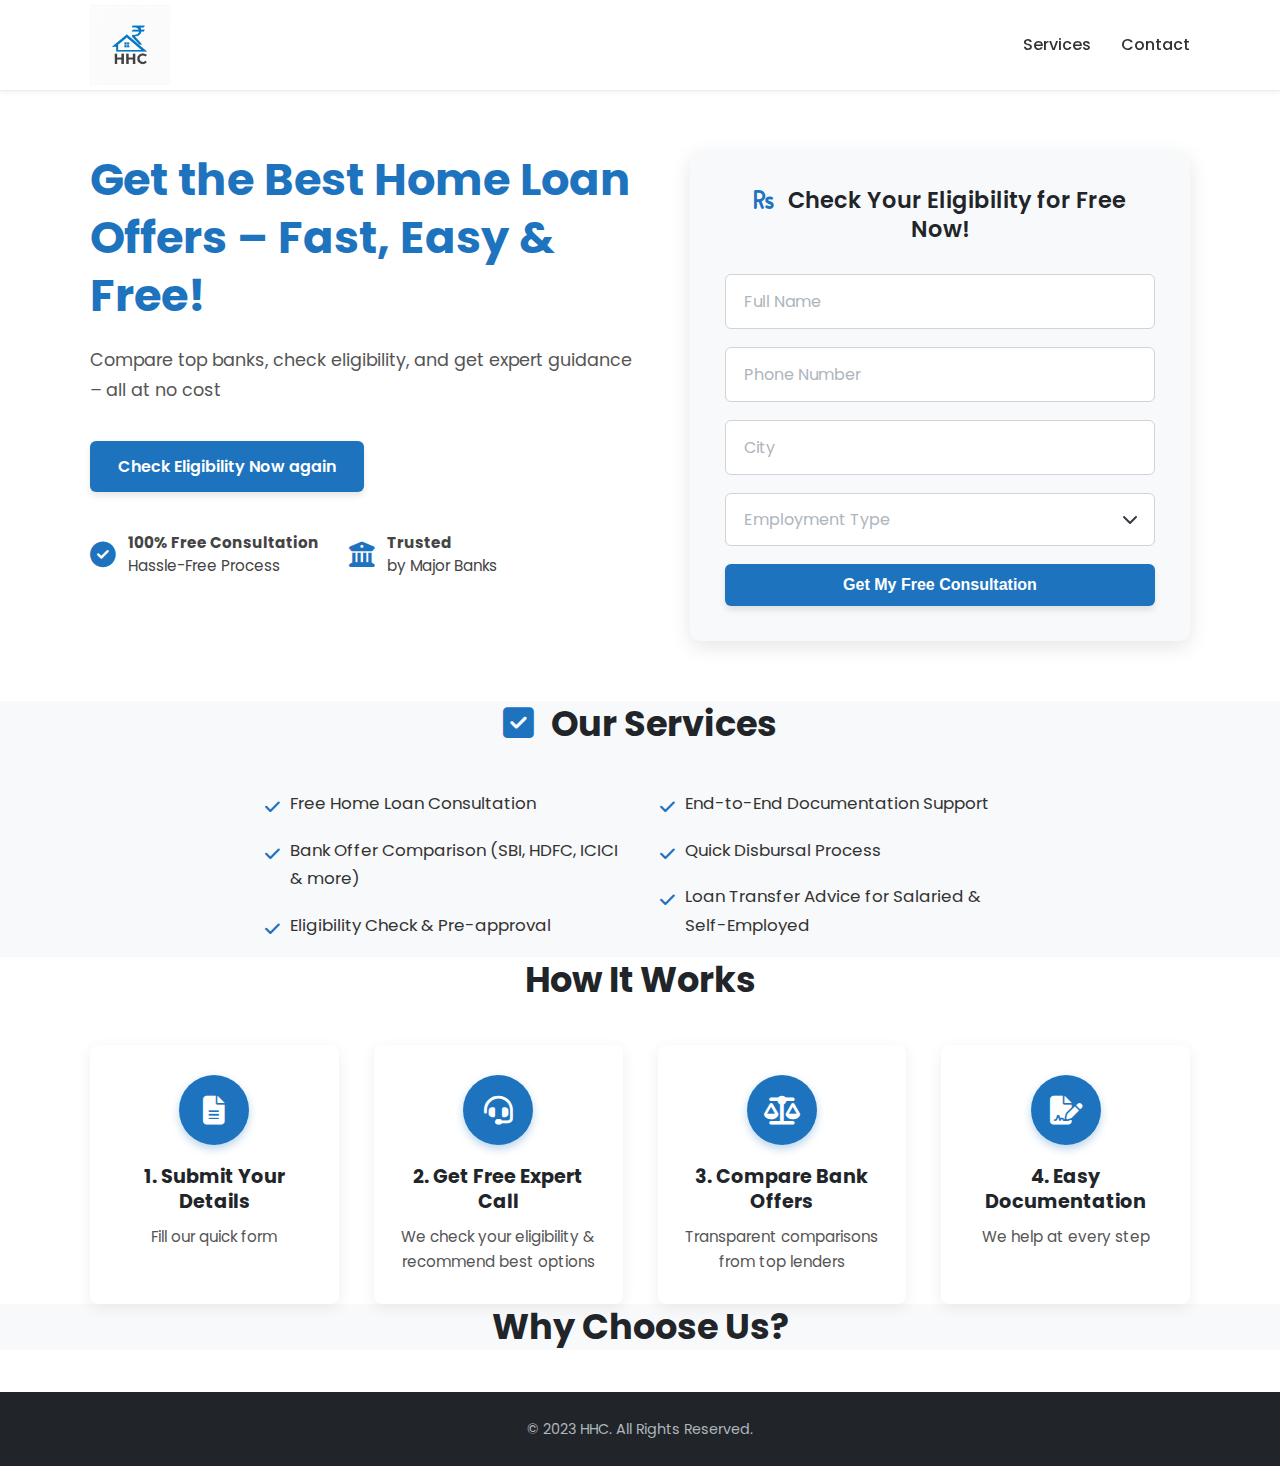
<file: index.html>
<!DOCTYPE html>
<html lang="en">
<head>
    <meta charset="UTF-8">
    <meta name="viewport" content="width=device-width, initial-scale=1.0">
    <title>HHC - Best Home Loan Offers</title>
    <link rel="stylesheet" href="style.css">
    <!-- Google Fonts -->
    <link rel="preconnect" href="https://fonts.googleapis.com">
    <link rel="preconnect" href="https://fonts.gstatic.com" crossorigin>
    <link href="https://fonts.googleapis.com/css2?family=Poppins:wght@400;500;600;700&display=swap" rel="stylesheet">
    <!-- Font Awesome CDN (for icons) -->
    <link rel="stylesheet" href="https://cdnjs.cloudflare.com/ajax/libs/font-awesome/6.2.0/css/all.min.css">
</head>
<body>

    <!-- Header Navigation -->
    <header class="site-header">
        <div class="container navbar">
            <div class="logo">
                <img src="logo.png" alt="HHC Logo">
            </div>
            <nav class="main-nav">
                <ul>
                    <li><a href="#services">Services</a></li>
                    <li><a href="#contact">Contact</a></li>
                </ul>
            </nav>
            <button class="menu-toggle" aria-label="Toggle Menu">
                <i class="fas fa-bars"></i>
            </button>
        </div>
    </header>

    <main>
        <!-- Hero Section -->
        <section class="hero-section">
            <div class="container hero-grid">
                <div class="hero-content">
                    <h1>Get the Best Home Loan Offers – Fast, Easy & Free!</h1>
                    <p>Compare top banks, check eligibility, and get expert guidance – all at no cost</p>
                    <a href="#eligibility-form" class="btn btn-primary">Check Eligibility Now again</a>
                    <div class="hero-features">
                        <div class="feature-item">
                            <i class="fas fa-check-circle"></i>
                            <span><strong>100% Free Consultation</strong><br>Hassle-Free Process</span>
                        </div>
                        <div class="feature-item">
                            <i class="fas fa-university"></i>
                            <span><strong>Trusted</strong><br>by Major Banks</span>
                        </div>
                    </div>
                </div>

                <div class="hero-form-container" id="eligibility-form">
                    <form action="https://api.web3forms.com/submit" method="POST" class="eligibility-form">
                        <!-- Hidden fields -->
                        <input type="hidden" name="access_key" value="0c1e3210-ad4c-46cc-986a-d863d0e556ab">
                        <input type="hidden" name="redirect" value="thank-you.html">
                        <input type="hidden" name="subject" value="New Home Loan Lead from HHC Website">

                        <h3><i class="fas fa-rupee-sign"></i> Check Your Eligibility for Free Now!</h3>

                        <div class="form-group">
                            <input type="text" id="fullName" name="name" placeholder="Full Name" required>
                        </div>
                        <div class="form-group">
                            <input type="tel" id="phone" name="phone" placeholder="Phone Number" required>
                        </div>
                        <div class="form-group">
                            <input type="text" id="city" name="city" placeholder="City" required>
                        </div>
                        <div class="form-group">
                            <select id="employmentType" name="employmentType" required>
                                <option value="" disabled selected hidden>Employment Type</option>
                                <option value="Salaried">Salaried</option>
                                <option value="Self-Employed">Self-Employed</option>
                                <option value="Business Owner">Business Owner</option>
                                <option value="Other">Other</option>
                            </select>
                        </div>

                        <button type="submit" class="btn btn-primary btn-full">Get My Free Consultation</button>
                    </form>
                    <div id="formMessage" style="display: none; margin-top: 15px; text-align: center;"></div>
                </div>
            </div>
        </section>

        <!-- Our Services Section -->
        <section class="services-section" id="services">
            <div class="container">
                <h2><i class="fas fa-check-square"></i> Our Services</h2>
                <ul class="services-list">
                    <li>Free Home Loan Consultation</li>
                    <li>Bank Offer Comparison (SBI, HDFC, ICICI & more)</li>
                    <li>Eligibility Check & Pre-approval</li>
                    <li>End-to-End Documentation Support</li>
                    <li>Quick Disbursal Process</li>
                    <li>Loan Transfer Advice for Salaried & Self-Employed</li>
                </ul>
            </div>
        </section>

        <!-- How It Works Section -->
        <section class="how-it-works-section">
            <div class="container">
                <h2>How It Works</h2>
                <div class="steps-grid">
                    <div class="step-card">
                        <div class="step-icon">
                            <i class="fas fa-file-alt"></i>
                        </div>
                        <h3>1. Submit Your Details</h3>
                        <p>Fill our quick form</p>
                    </div>
                    <div class="step-card">
                        <div class="step-icon">
                            <i class="fas fa-headset"></i>
                        </div>
                        <h3>2. Get Free Expert Call</h3>
                        <p>We check your eligibility & recommend best options</p>
                    </div>
                    <div class="step-card">
                        <div class="step-icon">
                            <i class="fas fa-balance-scale"></i>
                        </div>
                        <h3>3. Compare Bank Offers</h3>
                        <p>Transparent comparisons from top lenders</p>
                    </div>
                    <div class="step-card">
                        <div class="step-icon">
                            <i class="fas fa-file-signature"></i>
                        </div>
                        <h3>4. Easy Documentation</h3>
                        <p>We help at every step</p>
                    </div>
                </div>
            </div>
        </section>

        <!-- Why Choose Us Section -->
        <section class="why-choose-us-section" id="contact">
            <div class="container">
                <h2>Why Choose Us?</h2>
                <!-- You can add more content here if you want -->
            </div>
        </section>

    </main>

    <footer class="site-footer-bottom">
        <div class="container">
             <p>© 2023 HHC. All Rights Reserved.</p>
        </div>
    </footer>

</body>
</html>
</file>
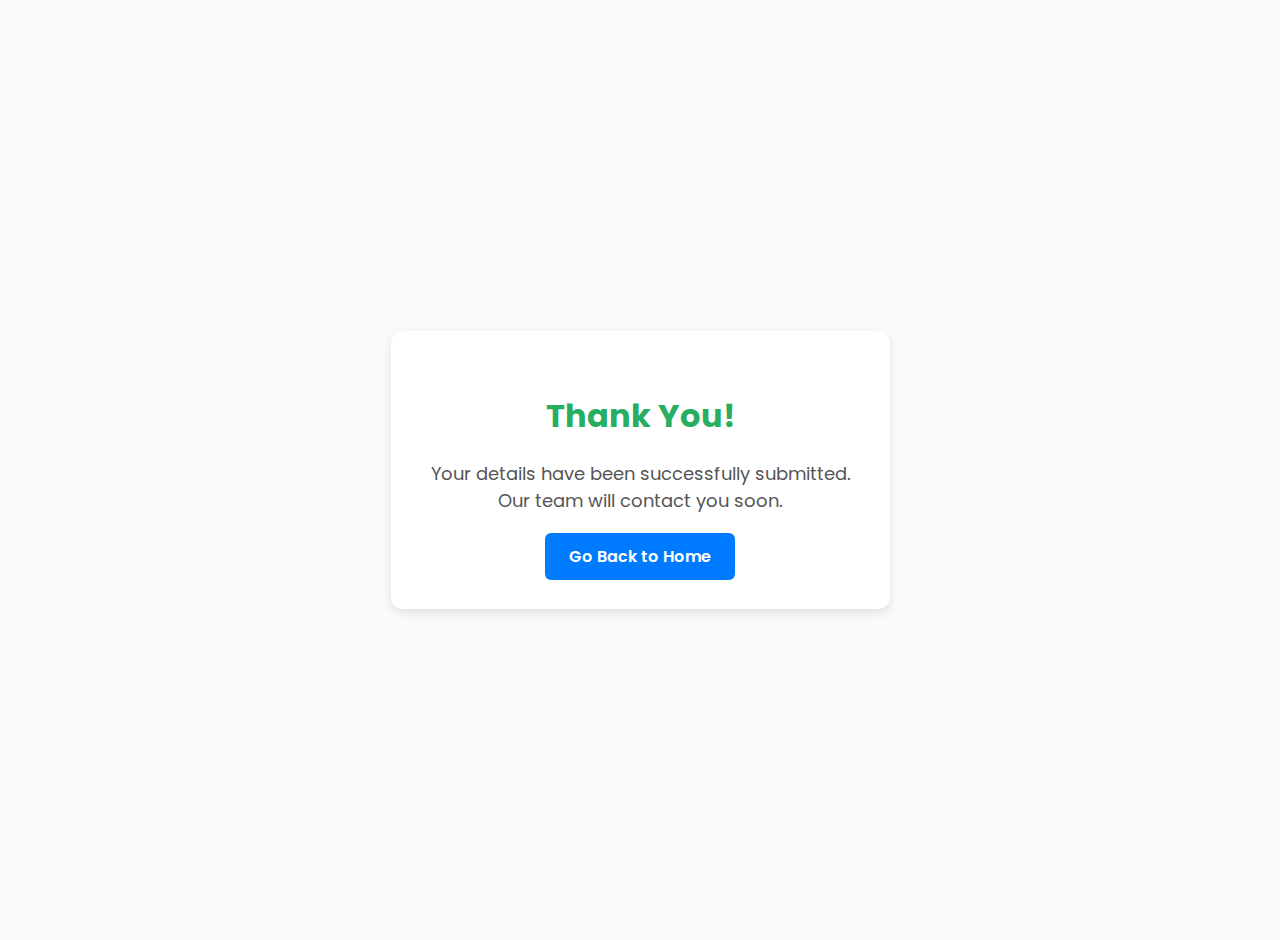
<file: thank-you.html>
<!DOCTYPE html>
<html lang="en">
<head>
  <meta charset="UTF-8">
  <meta name="viewport" content="width=device-width, initial-scale=1">
  <title>Thank You - HHC</title>
  <link href="https://fonts.googleapis.com/css2?family=Poppins:wght@400;600&display=swap" rel="stylesheet">
  <style>
    body {
      margin: 0;
      font-family: 'Poppins', sans-serif;
      background-color: #f9fafb;
      display: flex;
      align-items: center;
      justify-content: center;
      height: 100vh;
      text-align: center;
      padding: 20px;
    }
    .thank-you-container {
      background: white;
      padding: 40px;
      border-radius: 12px;
      box-shadow: 0 4px 10px rgba(0, 0, 0, 0.1);
      max-width: 500px;
    }
    .thank-you-container h1 {
      color: #27ae60;
      font-size: 32px;
      margin-bottom: 20px;
    }
    .thank-you-container p {
      color: #555;
      font-size: 18px;
      margin-bottom: 30px;
    }
    .thank-you-container a {
      text-decoration: none;
      color: white;
      background-color: #007bff;
      padding: 12px 24px;
      border-radius: 6px;
      font-weight: 600;
      transition: background 0.3s;
    }
    .thank-you-container a:hover {
      background-color: #0056b3;
    }
  </style>
</head>
<body>

  <div class="thank-you-container">
    <h1>Thank You!</h1>
    <p>Your details have been successfully submitted.<br>Our team will contact you soon.</p>
    <a href="index.html">Go Back to Home</a>
  </div>

</body>
</html>
</file>
<file: style.css>
/* --- Global Styles & Resets --- */
* {
    box-sizing: border-box;
    margin: 0;
    padding: 0;
}

html {
    scroll-padding-top: 95px;
    scroll-behavior: smooth;
    font-size: 16px;
}

body {
    font-family: 'Poppins', sans-serif;
    line-height: 1.7;
    color: #333;
    background-color: #fff;
    overflow-x: hidden;
}

.container {
    max-width: 1140px;
    margin: 0 auto;
    padding: 0 20px;
}

h1, h2, h3 {
    font-weight: 700;
    color: #212529;
    margin-bottom: 0.7em;
     line-height: 1.3;
}

h1 { font-size: clamp(2.2rem, 5vw, 2.8rem); }
h2 { font-size: clamp(1.8rem, 4vw, 2.2rem); margin-bottom: 0.8em;}
h3 { font-size: clamp(1.2rem, 3vw, 1.4rem); }

a {
    text-decoration: none;
    color: #1e73be;
    transition: color 0.3s ease;
}
a:hover {
    color: #165a94;
}

ul {
    list-style: none;
}

img {
    max-width: 100%;
    height: auto;
    display: block;
}

/* --- Utility Classes --- */
.btn {
    display: inline-block;
    padding: 12px 28px;
    border-radius: 6px;
    font-weight: 600;
    font-size: 1rem;
    text-align: center;
    cursor: pointer;
    transition: all 0.3s ease;
    border: none;
    box-shadow: 0 4px 6px rgba(0, 0, 0, 0.1);
}

.btn-primary {
    background-color: #1e73be;
    color: #fff;
}

.btn-primary:hover {
    background-color: #165a94;
    box-shadow: 0 6px 8px rgba(0, 0, 0, 0.15);
    transform: translateY(-2px);
}

.btn-full {
    display: block;
    width: 100%;
}

.section-padding {
    padding: 80px 0;
}

.section-subtitle {
    font-size: 1.1rem;
    color: #555;
    text-align: center;
    max-width: 700px;
    margin: -0.5em auto 2.5em auto;
}

.text-center {
    text-align: center;
}

/* --- Header / Navigation --- */
.site-header {
    background-color: #fff;
    padding: 5px 0;
    border-bottom: 1px solid #eee;
    position: sticky;
    top: 0;
    z-index: 1000;
    box-shadow: 0 2px 5px rgba(0,0,0,0.05);
}

.navbar {
    display: flex;
    justify-content: space-between;
    align-items: center;
}

.logo img {
    max-height: 80px;
}

.main-nav ul {
    display: flex;
    gap: 30px;
}

.main-nav a {
    color: #333;
    font-weight: 500;
    padding: 5px 0;
    position: relative;
}
.main-nav a::after {
    content: '';
    position: absolute;
    width: 0;
    height: 2px;
    bottom: 0;
    left: 0;
    background-color: #1e73be;
    transition: width 0.3s ease;
}
.main-nav a:hover::after {
    width: 100%;
}

.menu-toggle {
    display: none;
    background: none;
    border: none;
    font-size: 1.8rem;
    color: #333;
    cursor: pointer;
}

/* --- Hero Section --- */
.hero-section {
     padding: 60px 0;
}

.hero-grid {
    display: grid;
    grid-template-columns: 1.1fr 1fr;
    gap: 50px;
    align-items: start;
}

.hero-image {
    border-radius: 8px;
    box-shadow: 0 5px 15px rgba(0, 0, 0, 0.1);
    margin-bottom: 30px;
}

.hero-content h1 {
    margin-bottom: 20px;
    color: #1e73be;
}

.hero-content p {
    font-size: 1.1rem;
    color: #555;
    margin-bottom: 35px;
}

.hero-features {
    display: flex;
    gap: 30px;
    margin-top: 40px;
    color: #444;
}

.feature-item {
    display: flex;
    align-items: center;
    gap: 12px;
}

.feature-item i {
    font-size: 1.6rem;
    color: #1e73be;
}

.feature-item span {
    font-size: 0.95rem;
    line-height: 1.5;
}

/* --- Hero Form --- */
.hero-form-container {
    background-color: #f8f9fa;
    padding: 35px;
    border-radius: 10px;
    box-shadow: 0 6px 20px rgba(0,0,0,0.1);
}

.eligibility-form h3 {
    text-align: center;
    font-size: 1.4rem;
    font-weight: 600;
    margin-bottom: 30px;
}
.eligibility-form h3 i {
    margin-right: 10px;
    color: #1e73be;
}

.form-group {
    margin-bottom: 18px;
}

.eligibility-form input,
.eligibility-form select {
    width: 100%;
    padding: 14px 18px;
    border: 1px solid #ced4da;
    border-radius: 6px;
    font-size: 1rem;
    font-family: 'Poppins', sans-serif;
    background-color: #fff;
    color: #495057;
    transition: border-color 0.3s ease, box-shadow 0.3s ease;
}
.eligibility-form input::placeholder {
    color: #adb5bd;
}

.eligibility-form select {
     appearance: none;
    background-image: url("data:image/svg+xml,%3Csvg xmlns='http://www.w3.org/2000/svg' viewBox='0 0 16 16'%3E%3Cpath fill='none' stroke='%23343a40' stroke-linecap='round' stroke-linejoin='round' stroke-width='2' d='M2 5l6 6 6-6'/%3E%3C/svg%3E");
    background-repeat: no-repeat;
    background-position: right 1rem center;
    background-size: 1em;
    padding-right: 2.5rem;
    cursor: pointer;
}
.eligibility-form select:required:invalid {
    color: #adb5bd;
}
.eligibility-form option[value=""][disabled] {
    display: none;
}
.eligibility-form option {
    color: #495057;
}

.eligibility-form input:focus,
.eligibility-form select:focus {
     outline: none;
    border-color: #1e73be;
    box-shadow: 0 0 0 0.2rem rgba(30, 115, 190, 0.25);
}

/* --- Services Section --- */
.services-section {
     background-color: #f8f9fa;
}

 .section-image-container {
    text-align: center;
    margin-bottom: 40px;
}

.section-image {
    max-width: 600px;
    width: 100%;
    border-radius: 8px;
    box-shadow: 0 5px 15px rgba(0, 0, 0, 0.08);
    margin-left: auto;
    margin-right: auto;
}

.services-section h2,
.how-it-works-section h2,
.why-choose-us-section h2,
.contact-section h2 {
    text-align: center;
    margin-bottom: 1.2em;
}
.services-section h2 i {
    color: #1e73be;
    margin-right: 10px;
}

.services-list {
    max-width: 750px;
    margin: 0 auto;
    padding-left: 0;
    columns: 2;
    column-gap: 40px;
}

.services-list li {
    margin-bottom: 18px;
    font-size: 1.05rem;
    padding-left: 25px;
    position: relative;
    break-inside: avoid-column;
}

.services-list li::before {
    content: "\f00c";
    font-family: "Font Awesome 6 Free";
    font-weight: 900;
    color: #1e73be;
    position: absolute;
    left: 0;
    top: 4px;
    font-size: 1em;
}

/* --- How It Works Section --- */
.how-it-works-section {
     background-color: #fff;
}

.steps-grid {
    display: grid;
    grid-template-columns: repeat(auto-fit, minmax(220px, 1fr));
    gap: 35px;
    text-align: center;
}

.step-card {
    background-color: #fff;
    padding: 30px 20px;
    border-radius: 8px;
    box-shadow: 0 4px 15px rgba(0,0,0,0.07);
    transition: transform 0.3s ease, box-shadow 0.3s ease;
}
 .step-card:hover {
    transform: translateY(-5px);
    box-shadow: 0 8px 20px rgba(0,0,0,0.1);
}

.step-card h3 {
    font-size: 1.2rem;
    margin-top: 20px;
    margin-bottom: 10px;
}

.step-card p {
    font-size: 0.95rem;
    color: #555;
    line-height: 1.6;
}

.step-icon {
    width: 70px;
    height: 70px;
    background-color: #1e73be;
    border-radius: 50%;
    margin: 0 auto;
    display: flex;
    justify-content: center;
    align-items: center;
    color: #fff;
    font-size: 1.8rem;
    box-shadow: 0 4px 8px rgba(30, 115, 190, 0.3);
}

/* --- Why Choose Us Section --- */
.why-choose-us-section {
     background-color: #f8f9fa;
}

.why-choose-us-grid {
    display: grid;
    grid-template-columns: 1fr 1fr;
    gap: 50px;
    align-items: center;
}

.why-us-text ul {
    padding-left: 0;
}
.why-us-text li {
    margin-bottom: 15px;
    font-size: 1.05rem;
    padding-left: 30px;
    position: relative;
}
 .why-us-text li i {
    color: #1e73be;
    position: absolute;
    left: 0;
    top: 6px;
    font-size: 1.1em;
}

.why-us-image img {
    border-radius: 8px;
    box-shadow: 0 5px 15px rgba(0, 0, 0, 0.1);
    /* Add specific edits for keys.jpg appearance here if needed */
}

/* --- Contact Section --- */
 .contact-section {
    background-color: #fff;
}
.contact-section p {
    margin-bottom: 25px;
    font-size: 1.1rem;
    color: #555;
}
 .contact-section p strong {
    color: #333;
}

/* --- Footer --- */
.site-footer-bottom {
    background-color: #212529;
    color: #adb5bd;
    padding: 25px 0;
    text-align: center;
    font-size: 0.9rem;
    margin-top: 0;
}

/* --- Responsive Design --- */
@media (max-width: 992px) {
    html {
        scroll-padding-top: 90px;
    }
    .hero-grid {
        grid-template-columns: 1fr;
        gap: 40px;
        text-align: center;
    }
    .hero-content { order: 2; }
    .hero-form-container { order: 1; margin: 0 auto; max-width: 550px; }
    .hero-image { max-width: 500px; margin: 0 auto 30px auto; }
    .hero-features { justify-content: center; gap: 25px; flex-wrap: wrap; }
    .services-list { columns: 1; }
    .why-choose-us-grid { grid-template-columns: 1fr; gap: 40px; text-align: center; }
    .why-us-text ul { max-width: 500px; margin: 0 auto; text-align: left; }
    .why-us-image { order: -1; max-width: 500px; margin: 0 auto; }
}

@media (max-width: 768px) {
    html { scroll-padding-top: 85px; }
    .main-nav { display: none; }
    .menu-toggle { display: block; }
    .navbar { position: relative; }
    .logo img { max-height: 70px; }
    .section-padding { padding: 60px 0; }
}

@media (max-width: 480px) {
    html { scroll-padding-top: 80px; }
    h1 { font-size: 1.8rem; }
    h2 { font-size: 1.5rem; }
    h3 { font-size: 1.1rem; }
    .hero-content p { font-size: 1rem; }
    .section-subtitle { font-size: 1rem; }
    .btn { padding: 10px 20px; font-size: 0.9rem; }
    .hero-form-container { padding: 25px; }
    .eligibility-form input,
    .eligibility-form select { padding: 12px 15px; font-size: 0.9rem; }
    .logo img { max-height: 60px; }
    .services-list li { font-size: 1rem; }
    .why-us-text li { font-size: 1rem; }
}
</file>
